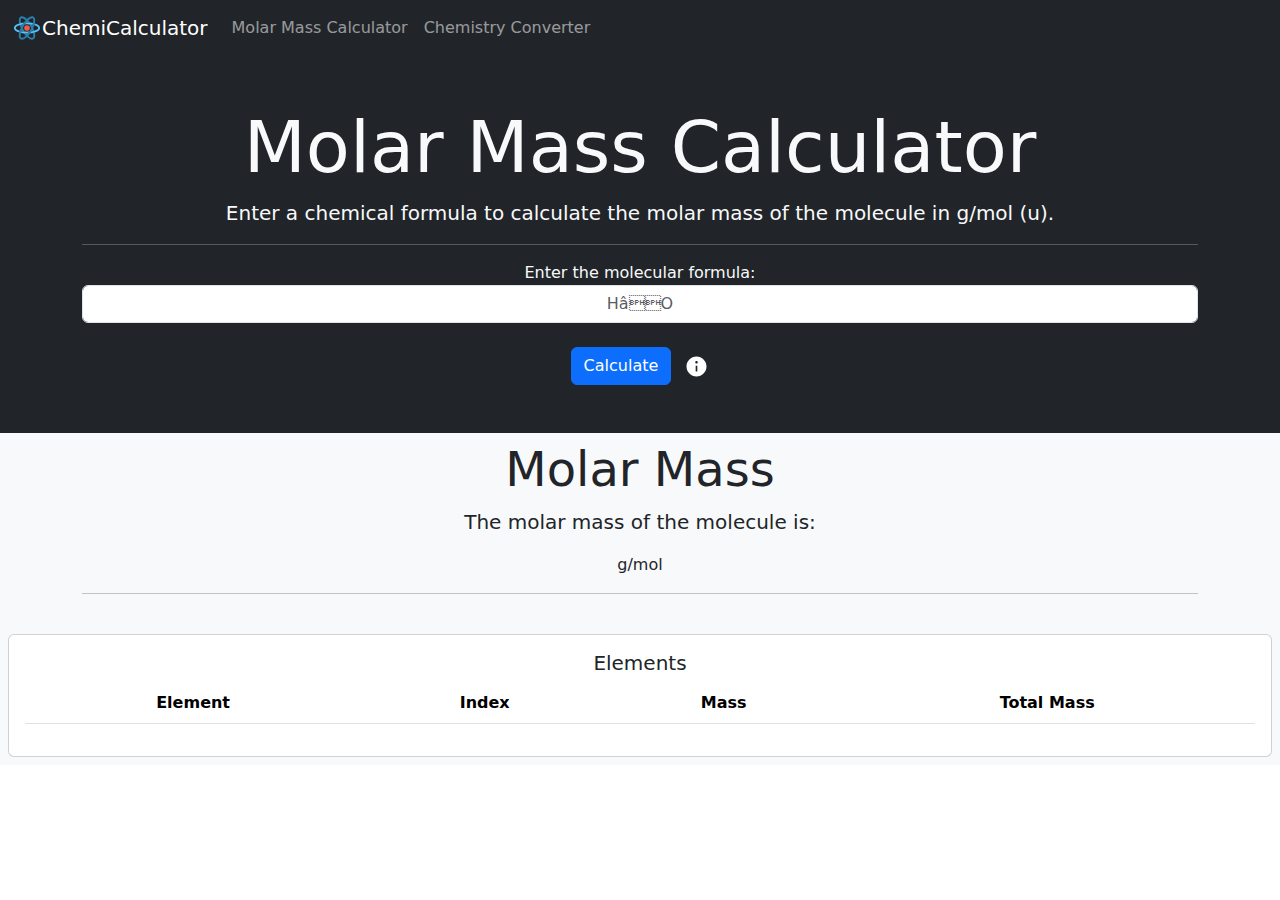
<file: index.html>
<!DOCTYPE html>
<html lang="en">

<head>
  <meta charset="UTF-8">
  <meta name="viewport" content="width=device-width, initial-scale=1">
  <title>ChemiCalculator</title>
  <script src="script.js"></script>
  <script src="https://cdnjs.cloudflare.com/ajax/libs/jquery/3.3.1/jquery.min.js"></script>
  <script src="https://cdn.jsdelivr.net/npm/bootstrap@5.0.1/dist/js/bootstrap.bundle.min.js"></script>
  <link href="https://cdn.jsdelivr.net/npm/bootstrap@5.0.1/dist/css/bootstrap.min.css" rel="stylesheet" />
  <link rel="shortcut icon" type="image/x-icon" href="logo.svg" />
  <link rel="canonical" href="https://chemicalculator.com" />
</head>

<body>
  <!-- navbar -->
  <nav class="navbar navbar-expand-lg navbar-dark bg-dark">
    <div class="container-fluid">
      <a class="nav-link" href="index.html">
        <img src="logo.svg" alt="logo" style="width: 30px; height: 30px;" class="sm-5">
      </a>
      <a class="navbar-brand" href="index.html">ChemiCalculator</a>
      <button class="navbar-toggler" type="button" data-bs-toggle="collapse" data-bs-target="#navbarSupportedContent"
        aria-controls="navbarSupportedContent" aria-expanded="false" aria-label="Toggle navigation">
        <span class="navbar-toggler-icon"></span>
      </button>
      <div class="collapse navbar-collapse text-center" id="navbarSupportedContent">
        <ul class="navbar-nav me-auto mb-2 mb-lg-0">
          <li class="nav-item">
            <a class="nav-link" aria-current="page" href="index.html">Molar Mass Calculator</a>
          </li>
          <li class="nav-item">
            <a class="nav-link" href="converter.html">Chemistry Converter</a>
          </li>
        </ul>
      </div>
    </div>
  </nav>
  <!-- section: input form -->
  <section class="bg-dark text-light p-5 text-center">
    <div class="container">
      <h1 class="display-2">Molar Mass Calculator</h1>
      <p class="lead">Enter a chemical formula to calculate the molar mass of the molecule in g/mol (u).</p>
      <hr>
      <form id="form">
        <div class="form-group">
          <label>Enter the molecular formula:</label>
          <div class="col-xs-2">
            <input type="text" class="form-control text-center" id="input-formula" placeholder="HâO">
          </div>
        </div>
        <br>
        <button type="submit" class="btn btn-primary me-2">Calculate</button>
        <a class="popper" data-bs-trigger="hover" data-bs-toggle="popover">
          <img src="info-icon.svg" alt="info" style="width: 25px; height: 25px;">
        </a>
        <div class="popper-content d-none" data-bs-html="true">Elements are <b>case-sensitive</b>, the first letter of an element is always
          uppercase. If present, the second letter of an element is always lowercase. <br/><br/> <i>Examples: HâO, not hâo | He, not HE</i>
        </div>
      </form>
    </div>
    <script>
      $(function () {
        $('.popper').popover({
          placement: 'right',
          container: 'body',
          boundary: 'window',
          html: true,
          content: function () {
            return $(this).next('.popper-content').html();
          }
        })
      })
    </script>
  </section>
  <!-- section: answer + table -->
  <section class="bg-light text-dark p-2 text-center">
    <div class="container">
      <h1 class="display-5">Molar Mass</h1>
      <p class="lead">The molar mass of the molecule is:</p>
      <span id="output"></span>
      <span>g/mol</span>
      <hr>
      <br>
    </div>
    <div class="row">
      <div class="col-sm-12">
        <div class="card">
          <div class="card-body">
            <h5 class="card-title">Elements</h5>
            <table class="table table-striped">
              <thead>
                <tr>
                  <th scope="col">Element</th>
                  <th scope="col">Index</th>
                  <th scope="col">Mass</th>
                  <th scope="col">Total Mass</th>
                </tr>
              </thead>
              <tbody id="table">
              </tbody>
            </table>
          </div>
        </div>
      </div>
    </div>
    </div>
  </section>
</body>

</html>
</file>
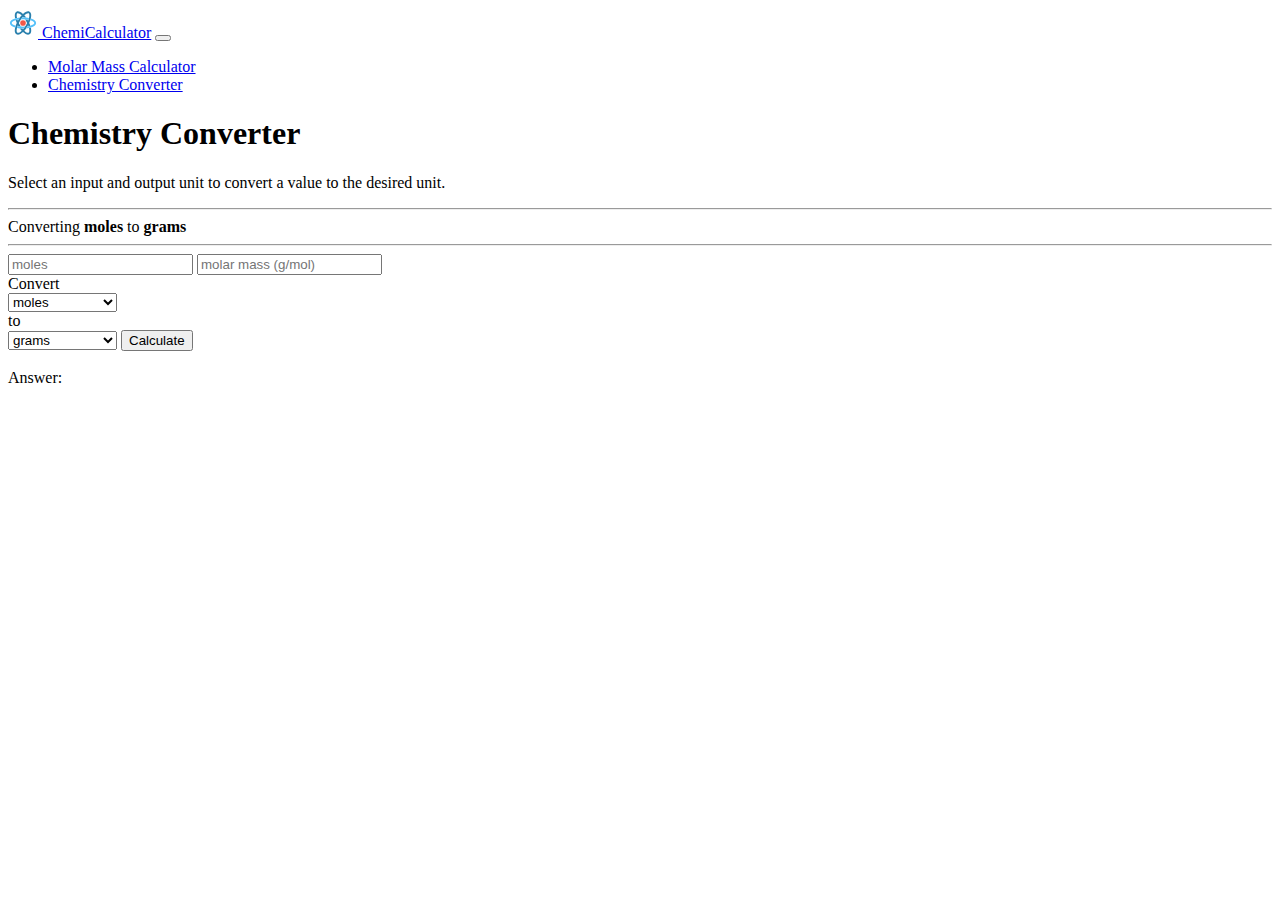
<file: converter.html>
<!DOCTYPE html>
<html lang="en">

<head>
    <meta charset="UTF-8">
    <meta name="viewport" content="width=device-width, initial-scale=1">
    <title>ChemiCalculator</title>
    <script src="converter-script.js"></script>
    <link href="https://cdn.jsdelivr.net/npm/bootstrap@5.1.3/dist/css/bootstrap.min.css" rel="stylesheet"
        integrity="sha384-1BmE4kWBq78iYhFldvKuhfTAU6auU8tT94WrHftjDbrCEXSU1oBoqyl2QvZ6jIW3" crossorigin="anonymous">
    <link rel="shortcut icon" type="image/x-icon" href="logo.svg" />
</head>

<body>
    <!-- navbar -->
    <nav class="navbar navbar-expand-lg navbar-dark bg-dark">
        <div class="container-fluid">
                <a class="nav-link" href="index.html">
                    <img src="logo.svg" alt="logo" style="width: 30px; height: 30px;" class="sm-5">
                </a>
            <a class="navbar-brand text-center" href="index.html">ChemiCalculator</a>
            <button class="navbar-toggler" type="button" data-bs-toggle="collapse"
                data-bs-target="#navbarSupportedContent" aria-controls="navbarSupportedContent" aria-expanded="false"
                aria-label="Toggle navigation">
                <span class="navbar-toggler-icon"></span>
            </button>
            <div class="collapse navbar-collapse text-center" id="navbarSupportedContent">
                <ul class="navbar-nav me-auto mb-2 mb-lg-0">
                    <li class="nav-item">
                        <a class="nav-link" aria-current="page" href="index.html">Molar Mass Calculator</a>
                    </li>
                    <li class="nav-item">
                        <a class="nav-link" href="converter.html">Chemistry Converter</a>
                    </li>
                </ul>
            </div>
        </div>
    </nav>
    <!-- section: title -->
    <section class="bg-dark text-light p-5 text-center">
        <div class="container">
            <h1 class="display-2">Chemistry Converter</h1>
            <p class="lead">Select an input and output unit to convert a value to the desired unit.</p>
            <hr>
        </div>
    </section>
    <!-- section: converter -->
    <section class="bg-light text-dark p-5 text-center">
        <span>Converting</span>
        <b>
            <span id="input-conversion-unit"></span>
        </b>
        <span>to</span>
        <b>
            <span id="output-conversion-unit"></span>
        </b>
        <hr>
        <form id="convert-form" class="mx-auto" style="width: fit-content;">
            <div class="input-group mb-3 ">
                <input type="float" class="form-control-sm" id="input-amount" placeholder="moles" name="inputAmount">
                <input type="float" class="form-control-sm" id="input-molarmass" placeholder="molar mass (g/mol)">
                <input type="float" class="form-control-sm" id="density" placeholder="density (g/cmÂ³)">
                <input type="float" class="form-control-sm" id="molarity" placeholder="molarity (mol/L)">
                <input type="float" class="form-control-sm" id="volume" placeholder="volume (L)">
                <input type="float" class="form-control-sm" id="moles" placeholder="moles">
                <select name="temp-for-Vm" class="form-control-sm" id="temp-for-Vm">
                    <option value="T=273 K, p=p0">T=273 K, p=p0</option>
                    <option value="T=298 K, p=p0">T=298 K, p=p0</option>
                </select>
                <div class="input-group-prepend">
                    <span class="input-group-text">Convert</span>
                </div>
                <select name="input-conversion" class="form-control-sm" id="input-conversion">
                    <option value="moles" selected>moles</option>
                    <option value="grams">grams</option>
                    <option value="litres (solid)">litres (solid)</option>
                    <option value="particles">particles</option>
                    <option value="moles/L">moles/L (M)</option>
                    <option value="litres (solution)">litres (solution)</option>
                    <option value="litres (gas)">litres (gas)</option>
                </select>
                <div class="input-group-prepend">
                    <span class="input-group-text">to</span>
                </div>
                <select name="output-conversion" class="form-control-sm" id="output-conversion">
                    <option value="moles">moles</option>
                    <option value="grams" selected>grams</option>
                    <option value="litres (solid)">litres (solid)</option>
                    <option value="particles">particles</option>
                    <option value="moles/L">moles/L (M)</option>
                    <option value="litres (solution)">litres (solution)</option>
                    <option value="litres (gas)">litres (gas)</option>
                </select>
                <input id="calculate-button" class="btn btn-primary" type="submit" value="Calculate">
            </div>
        </form>
        <br>
        <span>Answer: </span>
        <span id="convert-output"></span>
        <span id="answer-output-unit"></span>
    </section>
    <script src="https://cdn.jsdelivr.net/npm/bootstrap@5.1.3/dist/js/bootstrap.bundle.min.js"
        integrity="sha384-ka7Sk0Gln4gmtz2MlQnikT1wXgYsOg+OMhuP+IlRH9sENBO0LRn5q+8nbTov4+1p"
        crossorigin="anonymous"></script>
</body>
</file>
